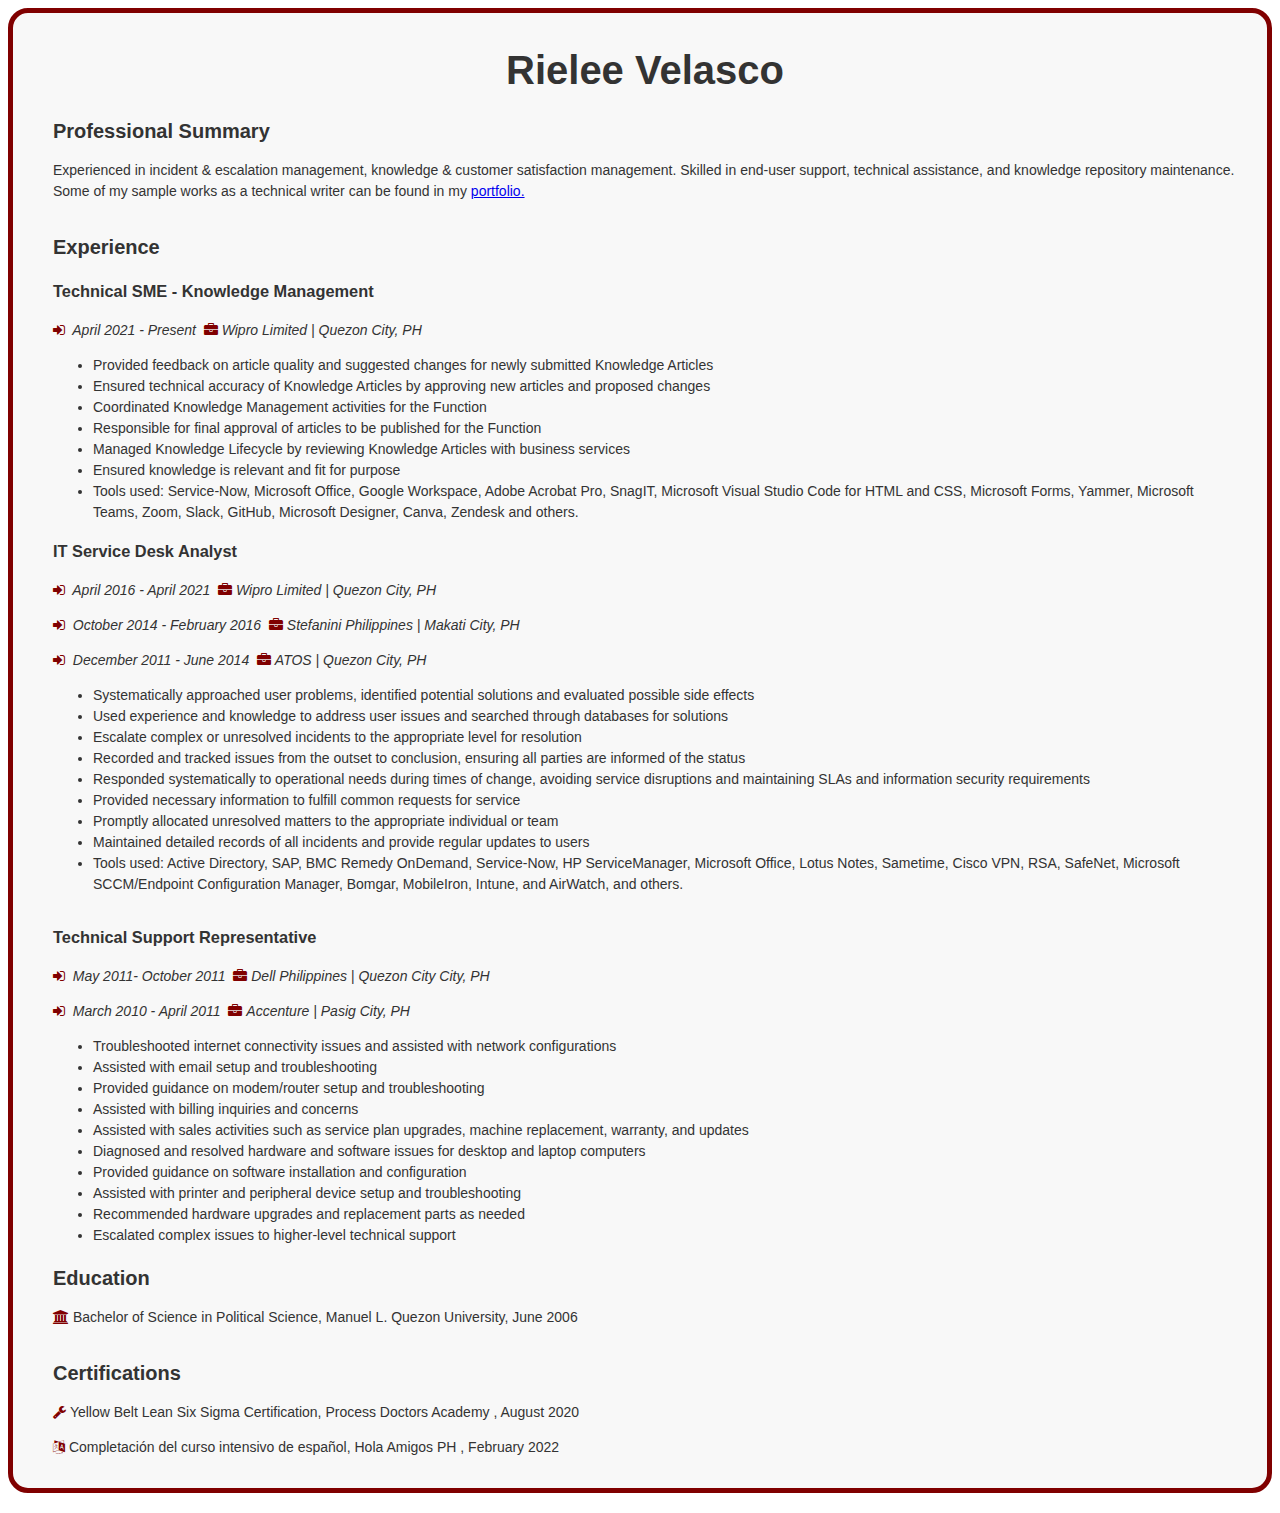
<file: index.html>
<!DOCTYPE html>
<html lang="en">
  <head>
    <meta charset="UTF-8" />
    <title>My Resume</title>
    <link rel="stylesheet" href="style.css" />
    <link
      rel="stylesheet"
      href="https://cdnjs.cloudflare.com/ajax/libs/font-awesome/4.7.0/css/font-awesome.min.css"
    />
  </head>
  <body>
    <div class="container">
      <header>
        <h1>Rielee Velasco</h1>
       
      </header>
      <section class="section">
        <h2 class="section-title">Professional Summary</h2>
        <p>
          Experienced in incident & escalation management, knowledge & customer
          satisfaction management. Skilled in end-user support, technical
          assistance, and knowledge repository maintenance. 
          Some of my sample works as a technical writer can be found in my  <a href="Page2.html">portfolio.</a>        </p>
      </section>
      <section class="section">
        <h2 class="section-title">Experience</h2>
        <div class="job">
          <h3 class="job-title">Technical SME - Knowledge Management</h3>
          <p class="job-date"><i class="fa fa-sign-in" aria-hidden="true"></i>&nbsp; <span> April 2021 - Present</span>&nbsp;
         <i class="fa fa-briefcase" aria-hidden="true"></i>&nbsp;Wipro Limited | Quezon City, PH</p>
          <ul>
            <li>
              Provided feedback on article quality and suggested changes for
              newly submitted Knowledge Articles
            </li>
            <li>
              Ensured technical accuracy of Knowledge Articles by approving new
              articles and proposed changes
            </li>
            <li>
              Coordinated Knowledge Management activities for the Function
            </li>
            <li>
              Responsible for final approval of articles to be published for the
              Function
            </li>
            <li>
              Managed Knowledge Lifecycle by reviewing Knowledge Articles with
              business services
            </li>
            <li>Ensured knowledge is relevant and fit for purpose</li>
            <li>Tools used: Service-Now, Microsoft Office, Google Workspace, Adobe Acrobat Pro, SnagIT, Microsoft Visual Studio Code for HTML and CSS, Microsoft Forms, Yammer, Microsoft Teams, Zoom, Slack, GitHub, Microsoft Designer, Canva, Zendesk and others.</li>
          </ul>
        </div>
        <div class="job">
          <h3 class="job-title">IT Service Desk Analyst</h3>
          <p class="job-date"><i class="fa fa-sign-in" aria-hidden="true"></i>&nbsp; <span> April 2016 - April 2021</span>&nbsp;
         <i class="fa fa-briefcase" aria-hidden="true"></i>&nbsp;Wipro Limited | Quezon City, PH</p>
         <p class="job-date"><i class="fa fa-sign-in" aria-hidden="true"></i>&nbsp; <span> October 2014 - February 2016</span>&nbsp;
         <i class="fa fa-briefcase" aria-hidden="true"></i>&nbsp;Stefanini Philippines | Makati City, PH</p>
         <p class="job-date"><i class="fa fa-sign-in" aria-hidden="true"></i>&nbsp; <span> December 2011 - June 2014</span>&nbsp;
         <i class="fa fa-briefcase" aria-hidden="true"></i>&nbsp;ATOS | Quezon City, PH</p>

          <ul>
  <li>Systematically approached user problems, identified potential solutions and evaluated possible side effects</li>
  <li>Used experience and knowledge to address user issues and searched through databases for solutions</li>
  <li>Escalate complex or unresolved incidents to the appropriate level for resolution</li>
  <li>Recorded and tracked issues from the outset to conclusion, ensuring all parties are informed of the status</li>
  <li>Responded systematically to operational needs during times of change, avoiding service disruptions and maintaining SLAs and information security requirements</li>
  <li>Provided necessary information to fulfill common requests for service</li>
  <li>Promptly allocated unresolved matters to the appropriate individual or team</li>
  <li>Maintained detailed records of all incidents and provide regular updates to users</li>
  <li>Tools used: Active Directory, SAP, BMC Remedy OnDemand, Service-Now, HP ServiceManager, Microsoft Office, Lotus Notes, Sametime, Cisco VPN, RSA, SafeNet, Microsoft SCCM/Endpoint Configuration Manager, Bomgar, MobileIron, Intune, and AirWatch, and others.</li>
</ul>
        </div>
      </section>
      
      <div class="job">
          <h3 class="job-title">Technical Support Representative</h3>
          <p class="job-date"><i class="fa fa-sign-in" aria-hidden="true"></i>&nbsp; <span>  May 2011- October 2011</span>&nbsp;
         <i class="fa fa-briefcase" aria-hidden="true"></i>&nbsp;Dell Philippines | Quezon City City, PH</p>
          <p class="job-date"><i class="fa fa-sign-in" aria-hidden="true"></i>&nbsp; <span>  March 2010 - April 2011</span>&nbsp;
         <i class="fa fa-briefcase" aria-hidden="true"></i>&nbsp;Accenture | Pasig City, PH</p>
         <ul>
  <li>Troubleshooted internet connectivity issues and assisted with network configurations</li>
  <li>Assisted with email setup and troubleshooting</li>
  <li>Provided guidance on modem/router setup and troubleshooting</li>
  <li>Assisted with billing inquiries and concerns</li>
  <li>Assisted with sales activities such as service plan upgrades, machine replacement, warranty, and updates</li>
  <li>Diagnosed and resolved hardware and software issues for desktop and laptop computers</li>
  <li>Provided guidance on software installation and configuration</li>
  <li>Assisted with printer and peripheral device setup and troubleshooting</li>
  <li>Recommended hardware upgrades and replacement parts as needed</li>
  <li>Escalated complex issues to higher-level technical support</li>
</ul>
        </div>
      </section>
       
      <section class="section">
        <h2 class="section-title">Education</h2>
        <p>
          <i class="fa fa-university" aria-hidden="true"></i>&nbsp;Bachelor of Science in Political Science, Manuel L. Quezon University,
          June 2006
        </p>
      </section>
      <section class="section">
        <h2 class="section-title">Certifications</h2>
        <p>
          <i class="fa fa-wrench" aria-hidden="true"></i>&nbsp;Yellow Belt Lean Six Sigma Certification, Process Doctors Academy ,
          August 2020
        </p>
         <p>
          <i class="fa fa-language" aria-hidden="true"></i>&nbsp;Completación del curso intensivo de español, Hola Amigos PH ,
          February 2022
        </p>
      </section>
    </div>
  </body>
</html>
</file>
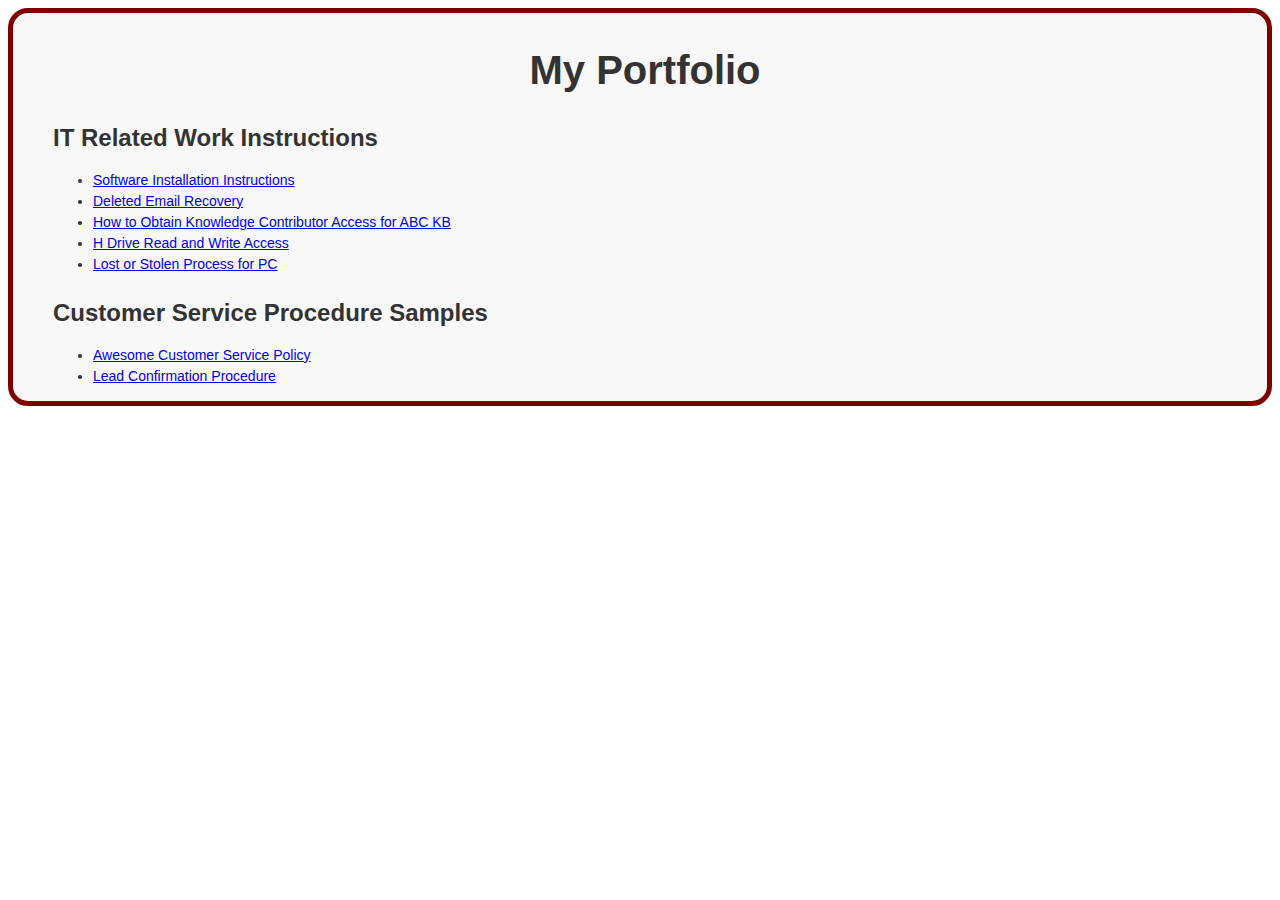
<file: Page2.html>
<!DOCTYPE html>
<html lang="en">
  <head>
    <meta charset="UTF-8" />
    <title>My Portfolio</title>
    <link rel="stylesheet" href="style.css" />
    <link
      rel="stylesheet"
      href="https://cdnjs.cloudflare.com/ajax/libs/font-awesome/4.7.0/css/font-awesome.min.css"
    />
  </head>
  <body>
    <div class="container">
      <header>
        <h1>My Portfolio</h1>
 <h2> IT Related Work Instructions
        </h2>


        <ul>
          <li><a href="https://docs.google.com/document/d/13KX6a3hj6X3nUIGVzya2zvLUS6QZ8nZX9OWbj7gtzs0/edit?usp=sharing" target="_blank">Software Installation Instructions</a> </li>
          <li><a href="Page2_1.html" target="_blank">Deleted Email Recovery</a> </li>
          <li> <a href="Page2_2.html" target="_blank">How to Obtain Knowledge Contributor Access for ABC KB</a></li>
          <li><a href="Page2_3.html" target="_blank">H Drive Read and Write Access</a></li>
           <li><a href="Page2_4.html" target="_blank">Lost or Stolen Process for PC</a></li>
        </ul>
  



        
<h2>Customer Service Procedure Samples</h2>
<ul>
  <li><a href="Page2_5.html">Awesome Customer Service Policy</a></li>
  <li><a href="Page2_6.html" target="_blank">Lead Confirmation Procedure</a></li>
</ul>

    </div>
  </body>
</html>
</file>
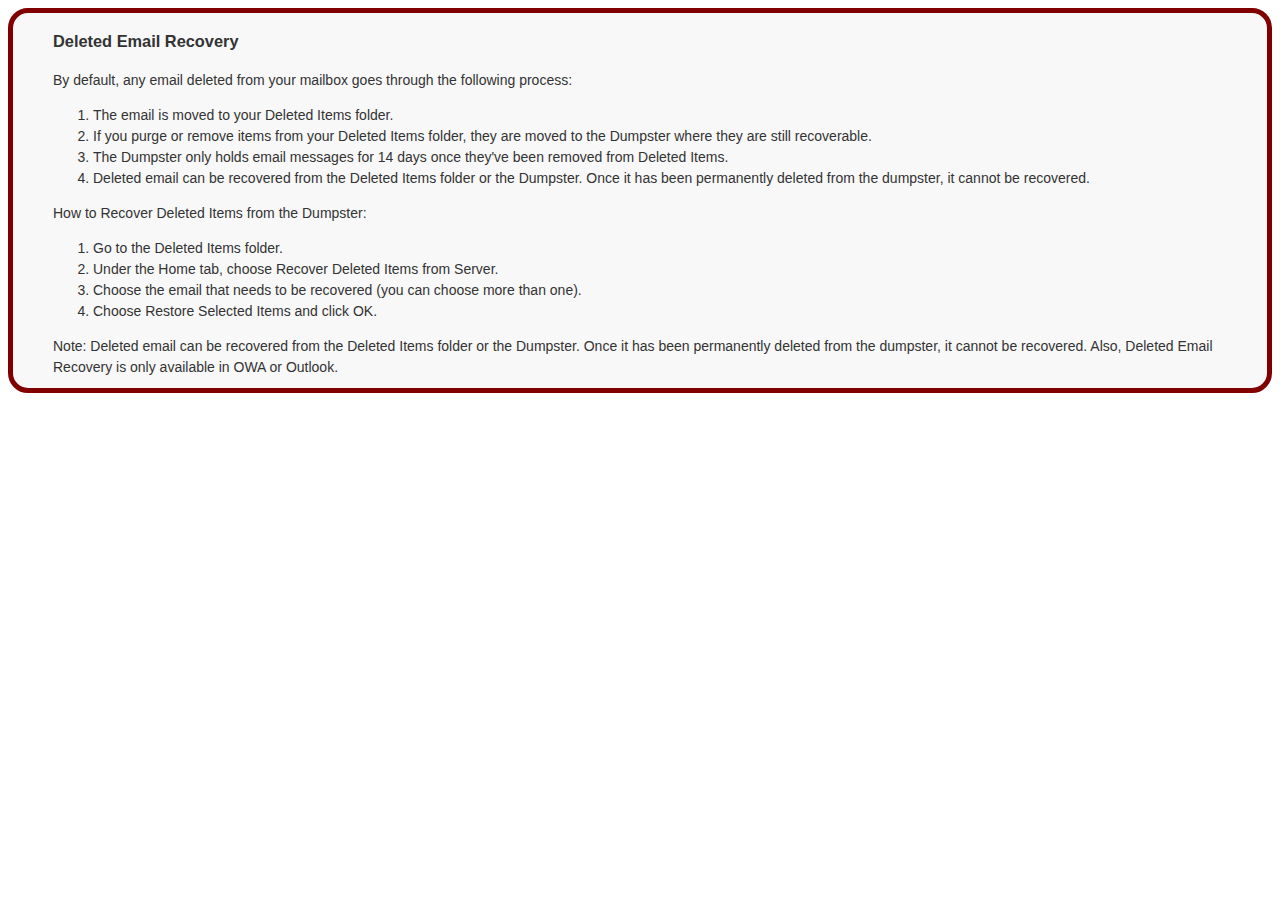
<file: Page2_1.html>
<!DOCTYPE html>
<html lang="en">
  <head>
    <meta charset="UTF-8" />
    <meta http-equiv="X-UA-Compatible" content="IE=edge" />
    <meta name="viewport" content="width=device-width, initial-scale=1.0" />
    <title>Deleted Email Recovery</title>
    <link rel="stylesheet" href="style2.css" />
  </head>
  <body>
    <div class="container">
      <h3>Deleted Email Recovery</h3>
      <p>
        By default, any email deleted from your mailbox goes through the
        following process:
      </p>
      <ol>
        <li>The email is moved to your Deleted Items folder.</li>
        <li>
          If you purge or remove items from your Deleted Items folder, they are
          moved to the Dumpster where they are still recoverable.
        </li>
        <li>
          The Dumpster only holds email messages for 14 days once they've been
          removed from Deleted Items.
        </li>
        <li>
          Deleted email can be recovered from the Deleted Items folder or the
          Dumpster. Once it has been permanently deleted from the dumpster, it
          cannot be recovered.
        </li>
      </ol>
      <p>How to Recover Deleted Items from the Dumpster:</p>
      <ol>
        <li>Go to the Deleted Items folder.</li>
        <li>Under the Home tab, choose Recover Deleted Items from Server.</li>
        <li>
          Choose the email that needs to be recovered (you can choose more than
          one).
        </li>
        <li>Choose Restore Selected Items and click OK.</li>
      </ol>
      <p>
        Note: Deleted email can be recovered from the Deleted Items folder or
        the Dumpster. Once it has been permanently deleted from the dumpster, it
        cannot be recovered. Also, Deleted Email Recovery is only available in
        OWA or Outlook.
      </p>
    </div>
  </body>
</html>
</file>
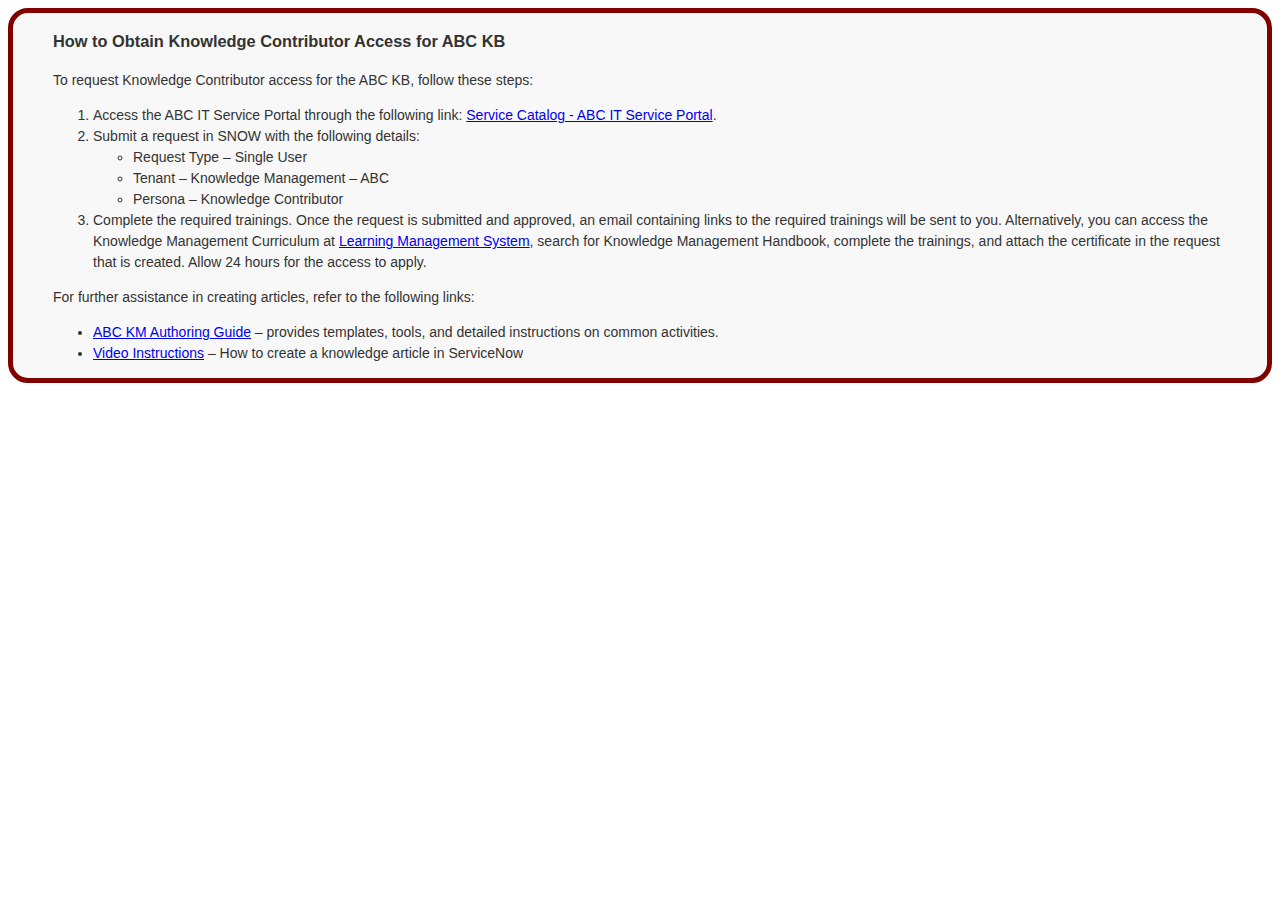
<file: Page2_2.html>
<!DOCTYPE html>
<html lang="en">
<head>
    <meta charset="UTF-8">
    <meta http-equiv="X-UA-Compatible" content="IE=edge">
    <meta name="viewport" content="width=device-width, initial-scale=1.0">
    <title>How to Obtain Knowledge Contributor Access for ABC KB</title>
    <link rel="stylesheet" href="style2.css">
</head>
<body>
    <div class="container">
    <h3>How to Obtain Knowledge Contributor Access for ABC KB</h3>

<p>To request Knowledge Contributor access for the ABC KB, follow these steps:</p>
<ol>
    <li>Access the ABC IT Service Portal through the following link: <a href="#">Service Catalog - ABC IT Service Portal</a>.</li>
    <li>Submit a request in SNOW with the following details:</li>
    <ul>
        <li>Request Type – Single User</li>
        <li>Tenant – Knowledge Management – ABC</li>
        <li>Persona – Knowledge Contributor</li>
    </ul>
    <li>Complete the required trainings. Once the request is submitted and approved, an email containing links to the required trainings will be sent to you. Alternatively, you can access the Knowledge Management Curriculum at <a href="#">Learning Management System</a>, search for Knowledge Management Handbook, complete the trainings, and attach the certificate in the request that is created. Allow 24 hours for the access to apply.</li>
</ol>
<p>For further assistance in creating articles, refer to the following links:</p>
<ul>
    <li><a href="#">ABC KM Authoring Guide</a>  – provides templates, tools, and detailed instructions on common activities.</li>
    <li><a href="#">Video Instructions</a> – How to create a knowledge article in ServiceNow</li>
</ul>

</ul>
</div>
</body>
</html>
</file>
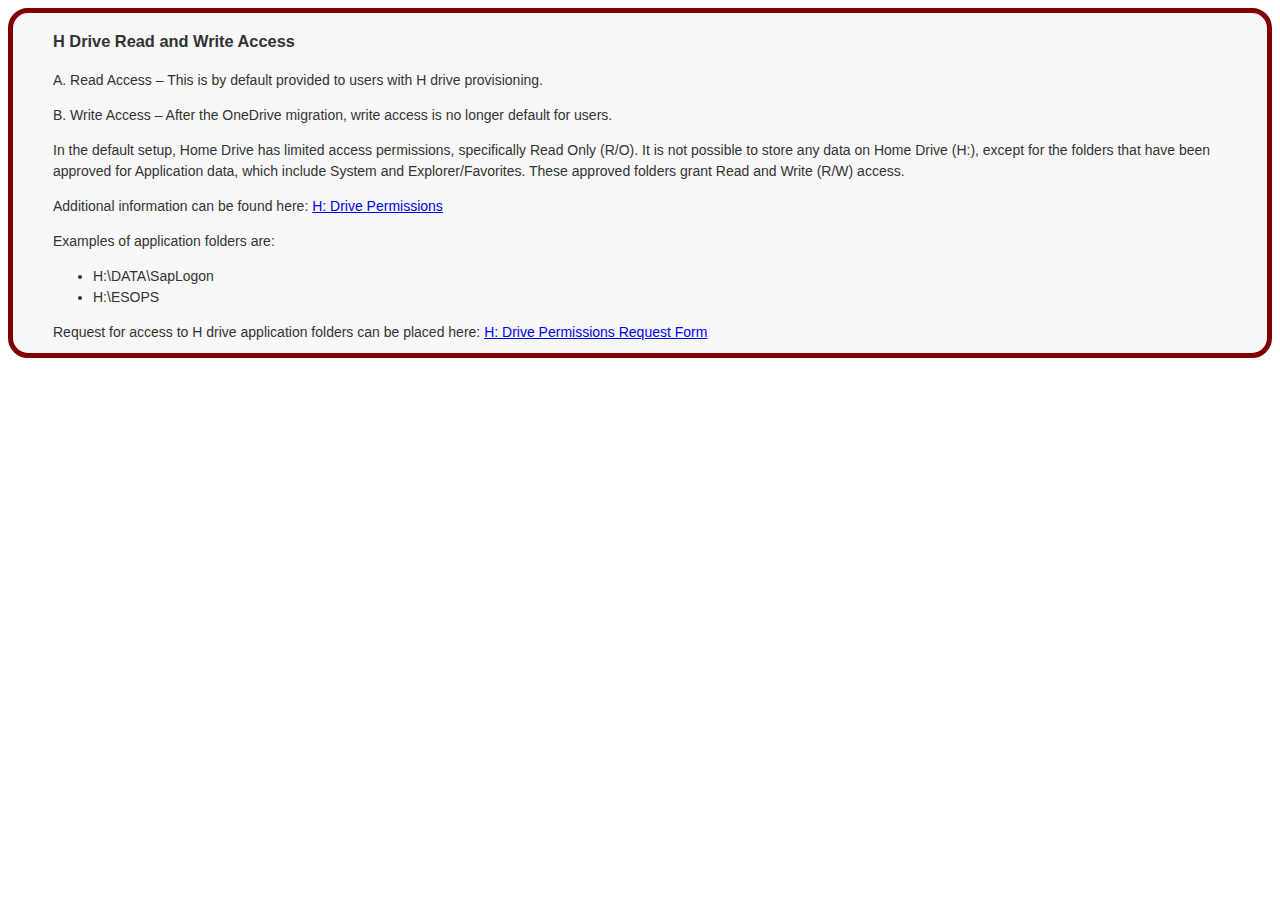
<file: Page2_3.html>
<!DOCTYPE html>
<html lang="en">
  <head>
    <meta charset="UTF-8" />
    <meta http-equiv="X-UA-Compatible" content="IE=edge" />
    <meta name="viewport" content="width=device-width, initial-scale=1.0" />
    <title>H Drive Read and Write Access</title>
    <link rel="stylesheet" href="style2.css" />
  </head>
  <body>
    <div class="container">
      <h3>H Drive Read and Write Access</h3>

      <p>
        A. Read Access – This is by default provided to users with H drive
        provisioning.
      </p>
      <p>
        B. Write Access – After the OneDrive migration, write access is no
        longer default for users.
      </p>
      <p>
        In the default setup, Home Drive has limited access permissions,
        specifically Read Only (R/O). It is not possible to store any data on
        Home Drive (H:), except for the folders that have been approved for
        Application data, which include System and Explorer/Favorites. These
        approved folders grant Read and Write (R/W) access.
      </p>
      <p>
        Additional information can be found here:
        <a href="#">H: Drive Permissions</a>
      </p>
      <p>Examples of application folders are:</p>
      <ul>
        <li>H:\DATA\SapLogon</li>
        <li>H:\ESOPS</li>
      </ul>
      <p>
        Request for access to H drive application folders can be placed here:
        <a href="#">H: Drive Permissions Request Form</a>
      </p>
    </div>
  </body>
</html>
</file>
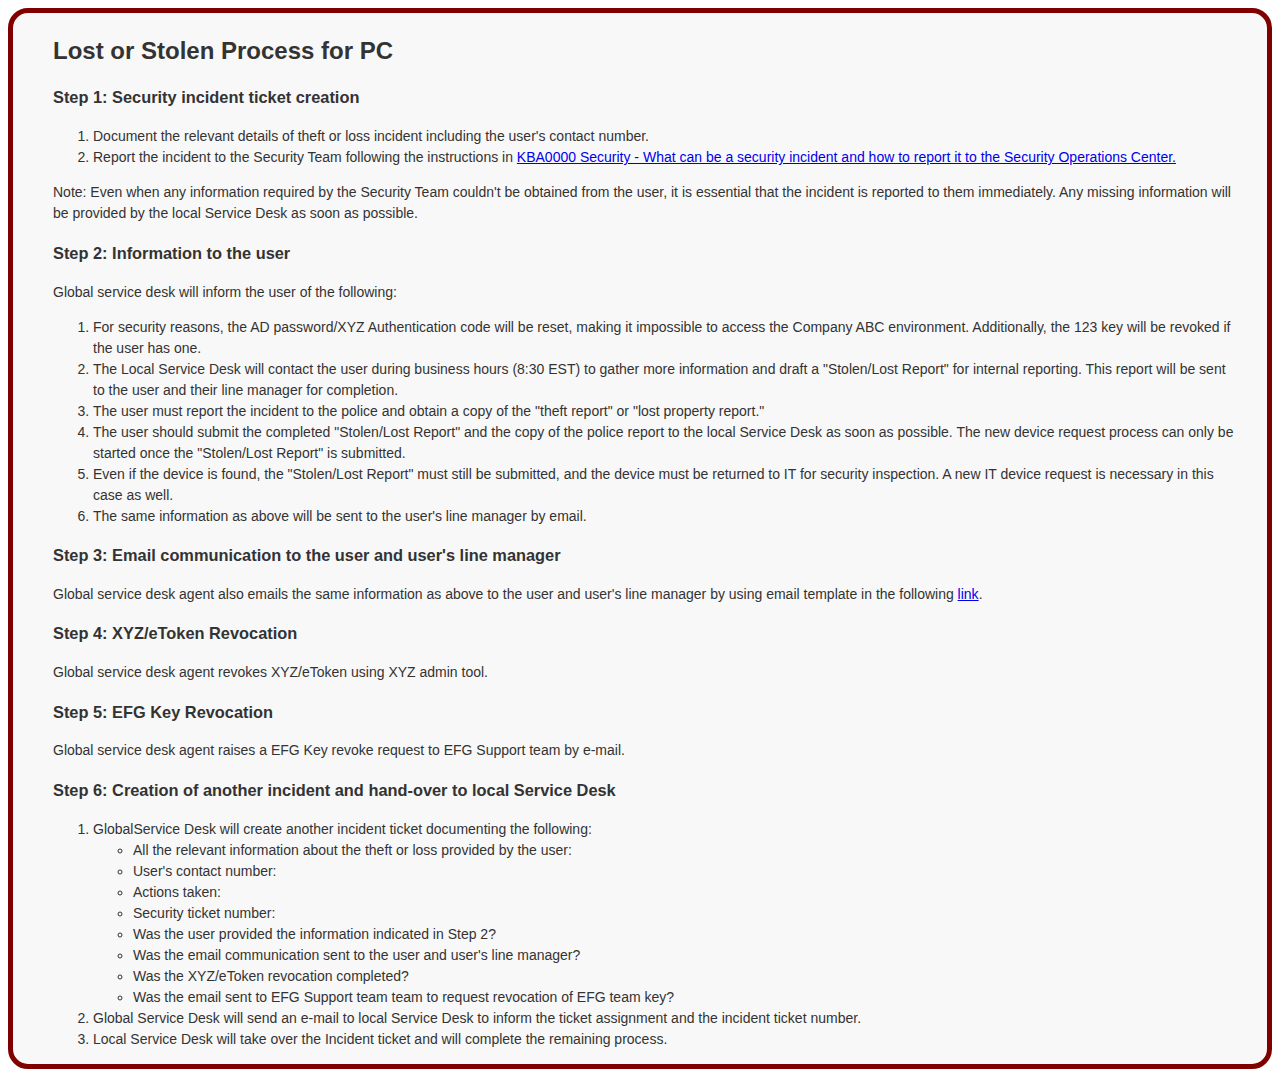
<file: Page2_4.html>
<!DOCTYPE html>
<html>
  <head>
    <title>Lost or Stolen Process for PC</title>
    <link rel="stylesheet" href="style2.css" />
  </head>
  <body>
    <div class="container">
      <h2>Lost or Stolen Process for PC</h2>
      <h3>Step 1: Security incident ticket creation</h3>
      <ol>
        <li>
          Document the relevant details of theft or loss incident including the
          user's contact number.
        </li>
        <li>
          Report the incident to the Security Team following the instructions in
          <a href="#" target="_blank">
            KBA0000 Security - What can be a security incident and how to report
            it to the Security Operations Center.</a
          >
        </li>
      </ol>
      <p>
        Note: Even when any information required by the Security Team couldn't
        be obtained from the user, it is essential that the incident is reported
        to them immediately. Any missing information will be provided by the
        local Service Desk as soon as possible.
      </p>

      <h3>Step 2: Information to the user</h3>
      <p>Global service desk will inform the user of the following:</p>

      <ol>
        <li>
          For security reasons, the AD password/XYZ Authentication code will be
          reset, making it impossible to access the Company ABC environment.
          Additionally, the 123 key will be revoked if the user has one.
        </li>
        <li>
          The Local Service Desk will contact the user during business hours
          (8:30 EST) to gather more information and draft a "Stolen/Lost Report"
          for internal reporting. This report will be sent to the user and their
          line manager for completion.
        </li>
        <li>
          The user must report the incident to the police and obtain a copy of
          the "theft report" or "lost property report."
        </li>
        <li>
          The user should submit the completed "Stolen/Lost Report" and the copy
          of the police report to the local Service Desk as soon as possible.
          The new device request process can only be started once the
          "Stolen/Lost Report" is submitted.
        </li>
        <li>
          Even if the device is found, the "Stolen/Lost Report" must still be
          submitted, and the device must be returned to IT for security
          inspection. A new IT device request is necessary in this case as well.
        </li>
        <li>
          The same information as above will be sent to the user's line manager
          by email.
        </li>
      </ol>

      <h3>Step 3: Email communication to the user and user's line manager</h3>
      <p>
        Global service desk agent also emails the same information as above to
        the user and user's line manager by using email template in the
        following
        <a href="#" target="_blank">link</a>.
      </p>

      <h3>Step 4: XYZ/eToken Revocation</h3>
      <p>Global service desk agent revokes XYZ/eToken using XYZ admin tool.</p>

      <h3>Step 5: EFG Key Revocation</h3>
      <p>
        Global service desk agent raises a EFG Key revoke request to EFG Support
        team by e-mail.
      </p>

      <h3>
        Step 6: Creation of another incident and hand-over to local Service Desk
      </h3>
      <ol>
        <li>
          GlobalService Desk will create another incident ticket documenting the
          following:
          <ul>
            <li>
              All the relevant information about the theft or loss provided by
              the user:
            </li>
            <li>User's contact number:</li>
            <li>Actions taken:</li>
            <li>Security ticket number:</li>
            <li>Was the user provided the information indicated in Step 2?</li>
            <li>
              Was the email communication sent to the user and user's line
              manager?
            </li>
            <li>Was the XYZ/eToken revocation completed?</li>
            <li>
              Was the email sent to EFG Support team team to request revocation
              of EFG team key?
            </li>
          </ul>
        </li>
        <li>
          Global Service Desk will send an e-mail to local Service Desk to
          inform the ticket assignment and the incident ticket number.
        </li>
        <li>
          Local Service Desk will take over the Incident ticket and will
          complete the remaining process.
        </li>
      </ol>
    </div>
  </body>
</html>
</file>
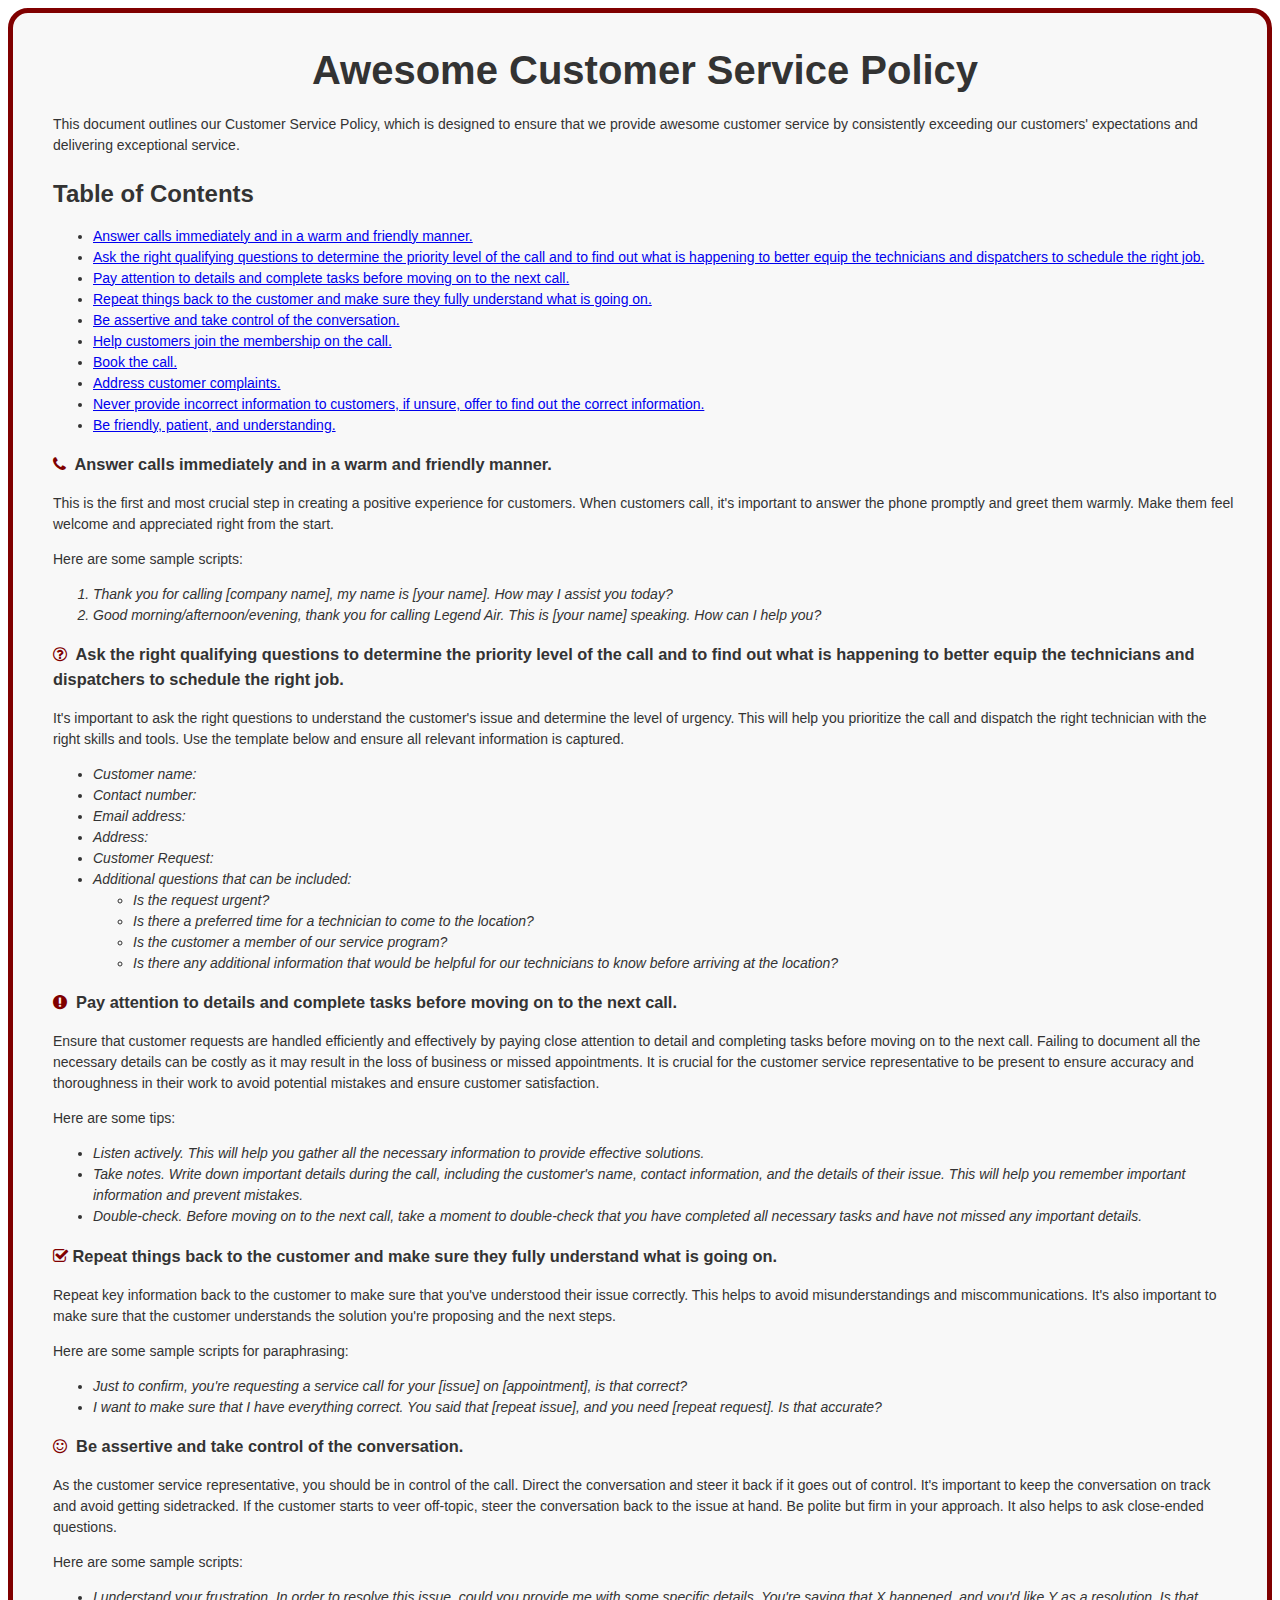
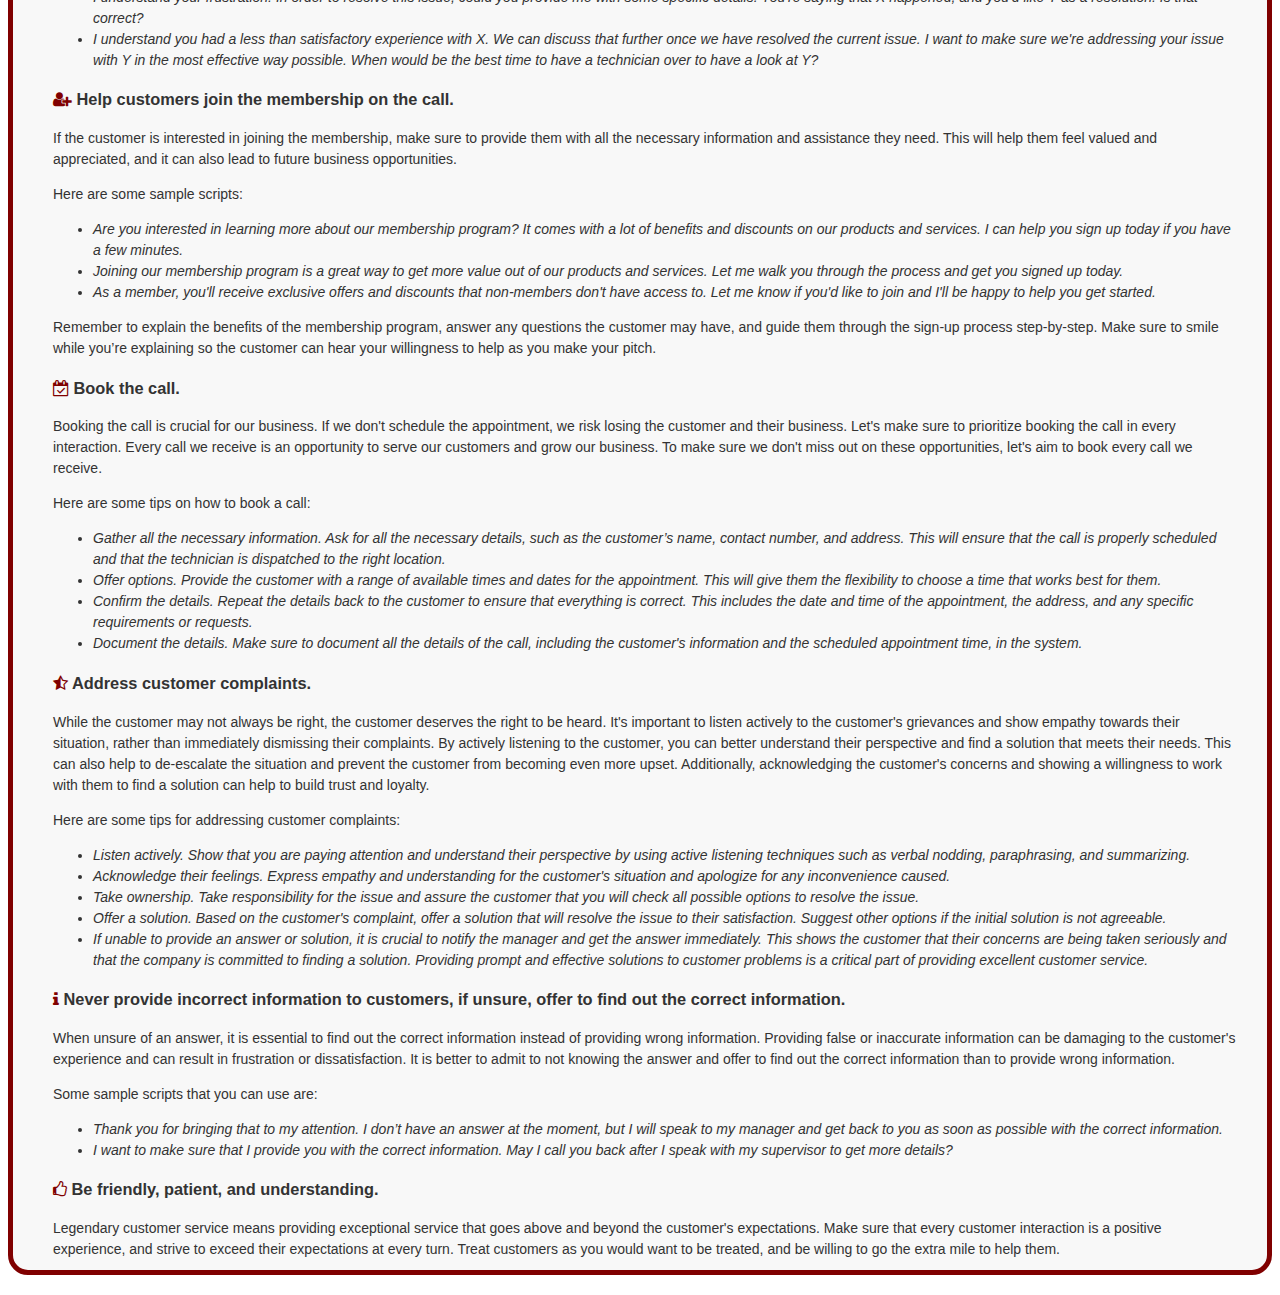
<file: Page2_5.html>
<!DOCTYPE html>
<html lang="en">
  <head>
    <meta charset="UTF-8" />
    <title>Awesome Customer Service Policy<</title>
    <link rel="stylesheet" href="style3.css" />
    <link
      rel="stylesheet"
      href="https://cdnjs.cloudflare.com/ajax/libs/font-awesome/4.7.0/css/font-awesome.min.css"
    />
  </head>
  <body>
    <div class="container">
      <h1>Awesome Customer Service Policy</h1>

      <p>
        This document outlines our Customer Service Policy, which is designed to
        ensure that we provide awesome customer service by consistently
        exceeding our customers' expectations and delivering exceptional
        service.
      </p>
      <h2>Table of Contents</h2>
      <ul class="toc">
        <li>
          <a href="#section1"
            >Answer calls immediately and in a warm and friendly manner.</a
          >
        </li>
        <li>
          <a href="#section2"
            >Ask the right qualifying questions to determine the priority level
            of the call and to find out what is happening to better equip the
            technicians and dispatchers to schedule the right job.</a
          >
        </li>
        <li>
          <a href="#section3"
            >Pay attention to details and complete tasks before moving on to the
            next call.</a
          >
        </li>
        <li>
          <a href="#section4"
            >Repeat things back to the customer and make sure they fully
            understand what is going on.</a
          >
        </li>
        <li>
          <a href="#section5"
            >Be assertive and take control of the conversation.</a
          >
        </li>
        <li>
          <a href="#section6"
            >Help customers join the membership on the call.</a
          >
        </li>
        <li><a href="#section7">Book the call.</a></li>
        <li><a href="#section8">Address customer complaints.</a></li>
        <li>
          <a href="#section9"
            >Never provide incorrect information to customers, if unsure, offer
            to find out the correct information.</a
          >
        </li>
        <li>
          <a href="#section10">Be friendly, patient, and understanding.</a>
        </li>
      </ul>

      <!-- Section 1 -->
      <section id="section1">
        <h3><i class="fa fa-phone" aria-hidden="true"></i>&nbsp; Answer calls immediately and in a warm and friendly manner.</h3>
<p>This is the first and most crucial step in creating a positive experience for customers. When customers call, it's important to answer the phone promptly and greet them warmly. Make them feel welcome and appreciated right from the start.</p>

<p>Here are some sample scripts:</p>
<ol class="other-list">
  <li>Thank you for calling [company name], my name is [your name]. How may I assist you today?
</li>
  <li>Good morning/afternoon/evening, thank you for calling Legend Air. This is [your name] speaking. How can I help you?</li>
</ol>
      </section>

      <!-- Section 2 -->
      <section id="section2">
        <h3>
    <i class="fa fa-question-circle-o" aria-hidden="true"></i>&nbsp; Ask the right qualifying questions to determine the priority level of
          the call and to find out what is happening to better equip the
          technicians and dispatchers to schedule the right job.
        </h3>
<p>It's important to ask the right questions to understand the customer's issue and determine the level of urgency. This will help you prioritize the call and dispatch the right technician with the right skills and tools. Use the template below and ensure all relevant information is captured.</p>

<em> <ul>
  <li>Customer name:</li>
  <li>Contact number:</li>
  <li>Email address:</li>
  <li>Address:</li>
  <li>Customer Request:</li>
<li>Additional questions that can be included:
  <ul>
    <li>Is the request urgent?</li>
    <li>Is there a preferred time for a technician to come to the location?</li>
    <li>Is the customer a member of our service program?</li>
    <li>Is there any additional information that would be helpful for our technicians to know before arriving at the location?</li>

  </ul>
</li>

  




</ul>
</em>
      </section>

      <!-- Section 3 -->
      <section id="section3">
        <h3>
<i class="fa fa-exclamation-circle" aria-hidden="true"></i>&nbsp; 
Pay attention to details and complete tasks before moving on to the
          next call.
        </h3>
        <p>Ensure that customer requests are handled efficiently and effectively by paying close attention to detail and completing tasks before moving on to the next call. Failing to document all the necessary details can be costly as it may result in the loss of business or missed appointments. It is crucial for the customer service representative to be present to ensure accuracy and thoroughness in their work to avoid potential mistakes and ensure customer satisfaction.</p>
<p>Here are some tips:</p>
<ul>
  <em><li>Listen actively. This will help you gather all the necessary information to provide effective solutions.</li>
  <li>Take notes. Write down important details during the call, including the customer's name, contact information, and the details of their issue. This will help you remember important information and prevent mistakes.</li>
  <li>Double-check. Before moving on to the next call, take a moment to double-check that you have completed all necessary tasks and have not missed any important details.</li>
 

</ul></em>

      </section>

      <!-- Section 4 -->
      <section id="section1">
        <h3><i class="fa fa-check-square-o" aria-hidden="true"></i>
          Repeat things back to the customer and make sure they fully understand
          what is going on.</h3>
     <p>Repeat key information back to the customer to make sure that you've understood their issue correctly. This helps to avoid misunderstandings and miscommunications. It's also important to make sure that the customer understands the solution you're proposing and the next steps.</p>
<p>Here are some sample scripts for paraphrasing:</p>
<em><ul>
  <li>Just to confirm, you're requesting a service call for your [issue] on [appointment], is that correct?
</li>
<li>I want to make sure that I have everything correct. You said that [repeat issue], and you need [repeat request]. Is that accurate?</li>
</ul></em>
              <!-- Section 5 -->
      <section id="section1">
        <h3>
          <i class="fa fa-smile-o" aria-hidden="true"></i>&nbsp; Be assertive and take control of the conversation.
        </h3>
<p>As the customer service representative, you should be in control of the call. Direct the conversation and steer it back if it goes out of control. It's important to keep the conversation on track and avoid getting sidetracked. If the customer starts to veer off-topic, steer the conversation back to the issue at hand. Be polite but firm in your approach. It also helps to ask close-ended questions. 
</p>

<p>Here are some sample scripts:</p>
<em><ul><li>
I understand your frustration. In order to resolve this issue, could you provide me with some specific details. You're saying that X happened, and you'd like Y as a resolution. Is that correct?</li>
<li>
I understand you had a less than satisfactory experience with X. We can discuss that further once we have resolved the current issue. I want to make sure we're addressing your issue with Y in the most effective way possible. When would be the best time to have a technician over to have a look at Y?</li></ul></em>
 <!-- Section 6 -->
      <section id="section1">
        <h3><i class="fa fa-user-plus" aria-hidden="true"></i>
          Help customers join the membership on the call.
        </h3>
<p>        If the customer is interested in joining the membership, make sure to provide them with all the necessary information and assistance they need. This will help them feel valued and appreciated, and it can also lead to future business opportunities.</p>

<p>Here are some sample scripts:</p>
<em><ul>
  <li>Are you interested in learning more about our membership program? It comes with a lot of benefits and discounts on our products and services. I can help you sign up today if you have a few minutes.</li>
  <li>Joining our membership program is a great way to get more value out of our products and services. Let me walk you through the process and get you signed up today.</li>
  <li>As a member, you'll receive exclusive offers and discounts that non-members don't have access to. Let me know if you'd like to join and I'll be happy to help you get started.</li>
</ul></em>

<p>Remember to explain the benefits of the membership program, answer any questions the customer may have, and guide them through the sign-up process step-by-step. Make sure to smile while you’re explaining so the customer can hear your willingness to help as you make your pitch.</p>




 <!-- Section 7 -->
      <section id="section1">
        <h3><i class="fa fa-calendar-check-o" aria-hidden="true"></i>
          Book the call.
        </h3>
<p>Booking the call is crucial for our business. If we don't schedule the appointment, we risk losing the customer and their business. Let's make sure to prioritize booking the call in every interaction. Every call we receive is an opportunity to serve our customers and grow our business. To make sure we don't miss out on these opportunities, let's aim to book every call we receive.</p>
<p>Here are some tips on how to book a call:</p>
<em>
  <ul>
    <li>Gather all the necessary information. Ask for all the necessary details, such as the customer’s name, contact number, and address. This will ensure that the call is properly scheduled and that the technician is dispatched to the right location.


</li>
    <li>Offer options. Provide the customer with a range of available times and dates for the appointment. This will give them the flexibility to choose a time that works best for them.</li>
    <li>Confirm the details. Repeat the details back to the customer to ensure that everything is correct. This includes the date and time of the appointment, the address, and any specific requirements or requests.</li>
    <li>Document the details. Make sure to document all the details of the call, including the customer's information and the scheduled appointment time, in the system. </li>
  </ul>
</em>
 <!-- Section 8 -->
      <section id="section1">
        <h3><i class="fa fa-star-half-o" aria-hidden="true"></i>
          Address customer complaints.
        </h3>
      <p>While the customer may not always be right, the customer deserves the right to be heard. It's important to listen actively to the customer's grievances and show empathy towards their situation, rather than immediately dismissing their complaints. By actively listening to the customer, you can better understand their perspective and find a solution that meets their needs. This can also help to de-escalate the situation and prevent the customer from becoming even more upset. Additionally, acknowledging the customer's concerns and showing a willingness to work with them to find a solution can help to build trust and loyalty. </p>
      <p>Here are some tips for addressing customer complaints:</p>
      <em><ul>
        <li>Listen actively. Show that you are paying attention and understand their perspective by using active listening techniques such as verbal nodding, paraphrasing, and summarizing.



</li>
        <li>Acknowledge their feelings. Express empathy and understanding for the customer's situation and apologize for any inconvenience caused.</li>
        <li>Take ownership. Take responsibility for the issue and assure the customer that you will check all possible options to resolve the issue.</li>
        <li>Offer a solution. Based on the customer's complaint, offer a solution that will resolve the issue to their satisfaction. Suggest other options if the initial solution is not agreeable. </li>
        <li>If unable to provide an answer or solution, it is crucial to notify the manager and get the answer immediately. This shows the customer that their concerns are being taken seriously and that the company is committed to finding a solution. Providing prompt and effective solutions to customer problems is a critical part of providing excellent customer service.</li>

      </ul></em>

         <!-- Section 9 -->
      <section id="section1">
        <h3><i class="fa fa-info" aria-hidden="true"></i>
         Never provide incorrect information to customers, if unsure, offer to find out the correct information.
        </h3>
<p>When unsure of an answer, it is essential to find out the correct information instead of providing wrong information. Providing false or inaccurate information can be damaging to the customer's experience and can result in frustration or dissatisfaction. It is better to admit to not knowing the answer and offer to find out the correct information than to provide wrong information.</p>
<p>Some sample scripts that you can use are:
</p>
<em><ul>
  <li>Thank you for bringing that to my attention. I don’t have an answer at the moment, but I will speak to my manager and get back to you as soon as possible with the correct information.
</li>

  <li>I want to make sure that I provide you with the correct information. May I call you back after I speak with my supervisor to get more details?
</li>
</ul></em>
                 <!-- Section 10 -->
      <section id="section1">
        <h3><i class="fa fa-thumbs-o-up" aria-hidden="true"></i>
Be friendly, patient, and understanding.
        </h3>
<p>Legendary customer service means providing exceptional service that goes above and beyond the customer's expectations. Make sure that every customer interaction is a positive experience, and strive to exceed their expectations at every turn. Treat customers as you would want to be treated, and be willing to go the extra mile to help them.</p>
      </section>
    </div>
  </body>
</html>
</file>
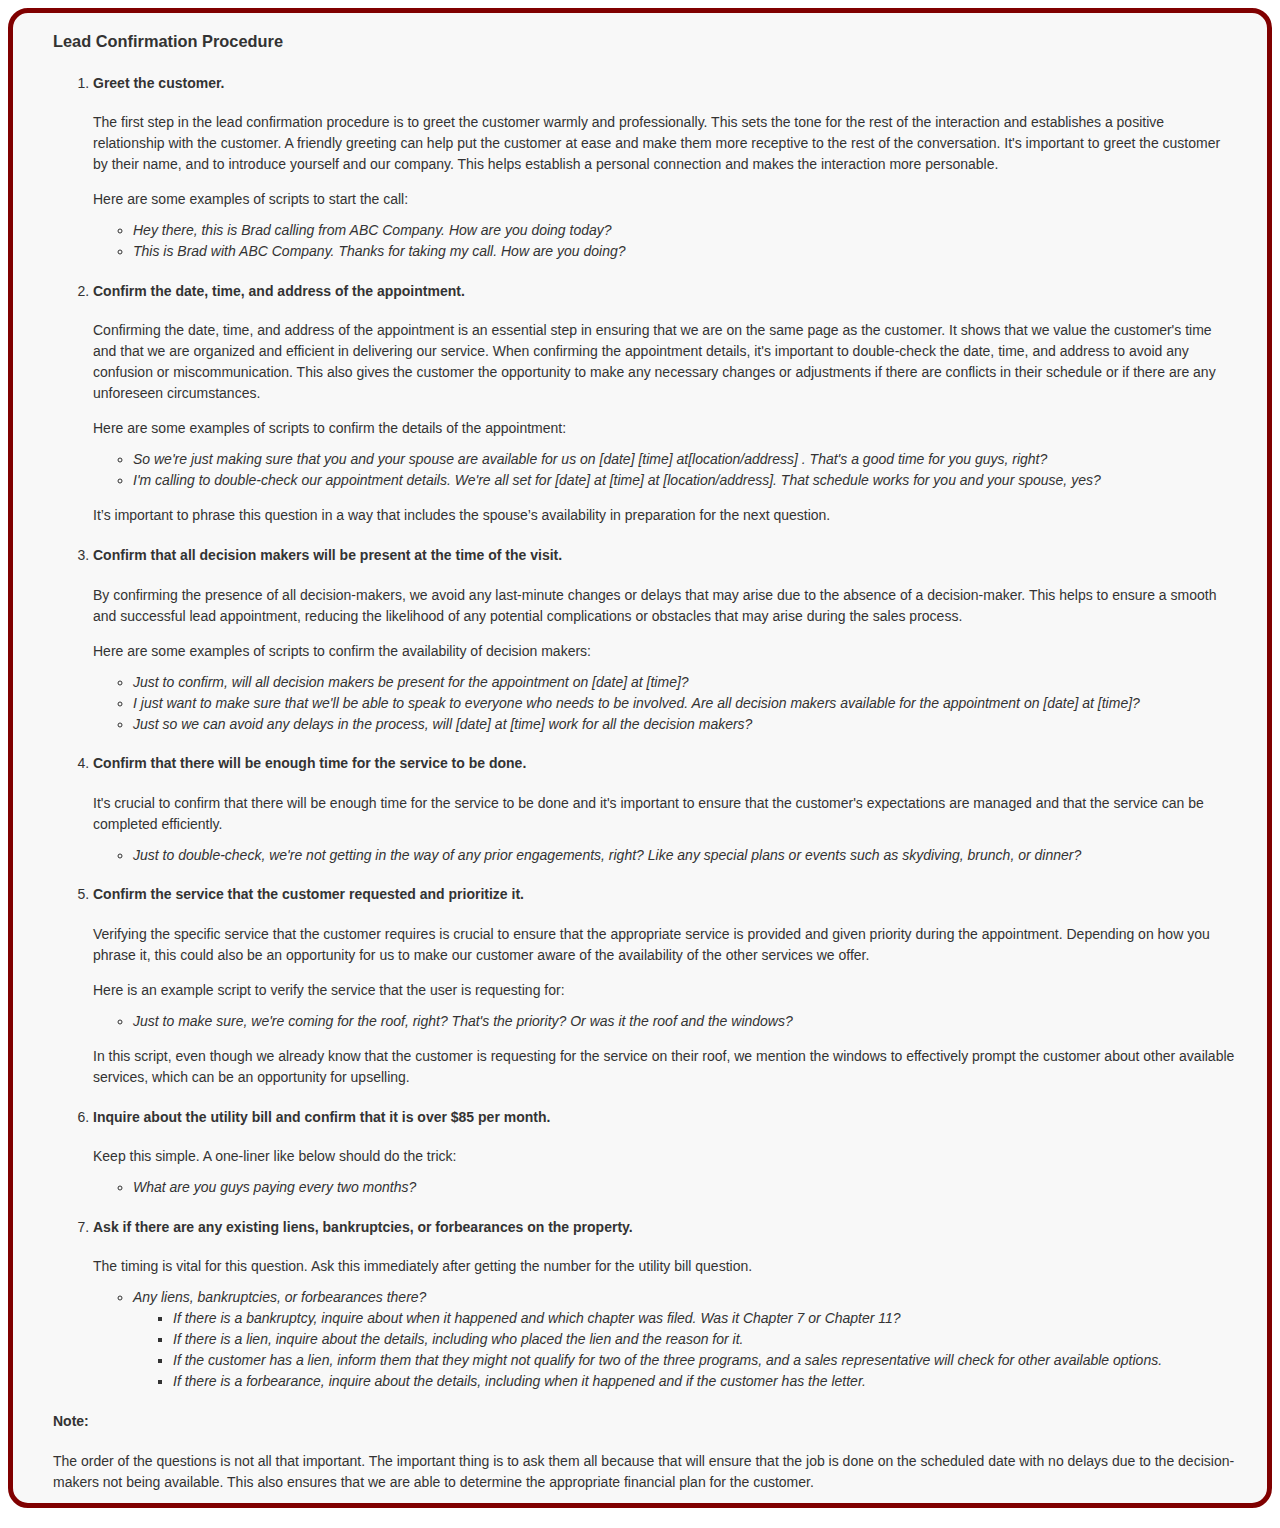
<file: Page2_6.html>
<!DOCTYPE html>
<html>
  <head>
    <title>Lead Confirmation Procedure</title>
    <link rel="stylesheet" type="text/css" href="style2.css" />
  </head>
  <body>
    <div class="container">
      <h3>Lead Confirmation Procedure</h3>

      <ol>
        <li>
          <h4>Greet the customer.</h4>
          <p>
            The first step in the lead confirmation procedure is to greet the
            customer warmly and professionally. This sets the tone for the rest
            of the interaction and establishes a positive relationship with the
            customer. A friendly greeting can help put the customer at ease and
            make them more receptive to the rest of the conversation. It's
            important to greet the customer by their name, and to introduce
            yourself and our company. This helps establish a personal connection
            and makes the interaction more personable.
          </p>
          <p>Here are some examples of scripts to start the call:</p>
          <em>
            <ul>
              <li>
                Hey there, this is Brad calling from ABC Company. How are you
                doing today?
              </li>
              <li>
                This is Brad with ABC Company. Thanks for taking my call. How
                are you doing?
              </li>
            </ul>
          </em>
        </li>

        <li>
          <h4>Confirm the date, time, and address of the appointment.</h4>
          <p>
            Confirming the date, time, and address of the appointment is an
            essential step in ensuring that we are on the same page as the
            customer. It shows that we value the customer's time and that we are
            organized and efficient in delivering our service. When confirming
            the appointment details, it's important to double-check the date,
            time, and address to avoid any confusion or miscommunication. This
            also gives the customer the opportunity to make any necessary
            changes or adjustments if there are conflicts in their schedule or
            if there are any unforeseen circumstances.
          </p>
          <p>
            Here are some examples of scripts to confirm the details of the
            appointment:
          </p>
          <em
            ><ul>
              <li>
                So we're just making sure that you and your spouse are available
                for us on [date] [time] at[location/address] . That's a good
                time for you guys, right?
              </li>
              <li>
                I'm calling to double-check our appointment details. We're all
                set for [date] at [time] at [location/address]. That schedule
                works for you and your spouse, yes?
              </li>
            </ul>
          </em>
        </li>
        <p>
          It’s important to phrase this question in a way that includes the
          spouse’s availability in preparation for the next question.
        </p>
        <li>
          <h4>
            Confirm that all decision makers will be present at the time of the
            visit.
          </h4>
          <p>
            By confirming the presence of all decision-makers, we avoid any
            last-minute changes or delays that may arise due to the absence of a
            decision-maker. This helps to ensure a smooth and successful lead
            appointment, reducing the likelihood of any potential complications
            or obstacles that may arise during the sales process.
          </p>
          <p>
            Here are some examples of scripts to confirm the availability of
            decision makers:
          </p>
          <em><ul>
            <li>
              Just to confirm, will all decision makers be present for the
              appointment on [date] at [time]?
            </li>
            <li>
              I just want to make sure that we'll be able to speak to everyone
              who needs to be involved. Are all decision makers available for
              the appointment on [date] at [time]?
            </li>
            <li>
              Just so we can avoid any delays in the process, will [date] at
              [time] work for all the decision makers?
            </li></em>
          </ul>
        </li>

        <li>
          <h4>
            Confirm that there will be enough time for the service to be done.
          </h4>
          <p>
            It's crucial to confirm that there will be enough time for the
            service to be done and it's important to ensure that the customer's
            expectations are managed and that the service can be completed
            efficiently.
          </p>
         
          <em
            ><ul>
              <li>
                Just to double-check, we're not getting in the way of any prior
                engagements, right? Like any special plans or events such as
                skydiving, brunch, or dinner?
              </li>
            </ul></em
          >
        </li>

        <li>
          <h4>
            Confirm the service that the customer requested and prioritize it.
          </h4>
          <p>
            Verifying the specific service that the customer requires is crucial
            to ensure that the appropriate service is provided and given
            priority during the appointment. Depending on how you phrase it,
            this could also be an opportunity for us to make our customer aware
            of the availability of the other services we offer.
          </p>
          <p>Here is an example script to verify the service that the user is requesting for:

</p>
<em><ul>
    <li>Just to make sure, we're coming for the roof, right? That's the priority? Or was it the roof and the windows?

</li>

</ul></em>
<p>In this script, even though we already know that the customer is requesting for the service on their roof, we mention the windows to effectively prompt the customer about other available services, which can be an opportunity for upselling.
</p>
        </li>

        <li>
          <h4>
            Inquire about the utility bill and confirm that it is over $85 per
            month.
          </h4>
          <p>Keep this simple. A one-liner like below should do the trick:</p>
          <em>
<ul>
    <li>What are you guys paying every two months?</li>
</ul>
        </li></em>

        <li>
          <h4>
            Ask if there are any existing liens, bankruptcies, or forbearances
            on the property.
          </h4>
          <p>
            The timing is vital for this question. Ask this immediately after
            getting the number for the utility bill question.
          </p>
<em><ul>
    <li>Any liens, bankruptcies, or forbearances there?
        <ul>
            <li>
              If there is a bankruptcy, inquire about when it happened and which
              chapter was filed. Was it Chapter 7 or Chapter 11?
            </li>
            <li>
              If there is a lien, inquire about the details, including who
              placed the lien and the reason for it.
            </li>
            <li>
              If the customer has a lien, inform them that they might not
              qualify for two of the three programs, and a sales representative
              will check for other available options.
            </li>
            <li>
              If there is a forbearance, inquire about the details, including
              when it happened and if the customer has the letter.
            </li>
          </ul>
    </li>
</ul></em>

          
        </li>
      </ol>

      <h4>Note:</h4>
      <p>
        The order of the questions is not all that important. The important
        thing is to ask them all because that will ensure that the job is done
        on the scheduled date with no delays due to the decision-makers not
        being available. This also ensures that we are able to determine the
        appropriate financial plan for the customer.
      </p>
    </div>
  </body>
</html>
</file>
<file: style.css>
body {
    font-family: Arial, sans-serif;
    font-size: 14px;
    line-height: 1.5;
    color: #333;
}
.container{
    
    
            background-color: #f8f8f8;
            border: 5px solid hsl(0, 100%, 25%);
            border-radius: 20px;
            padding-left: 40px;
            padding-right: 30px;
            margin-bottom: 20px;
    
        
}

h1 {
    font-size: 40px;
    margin-bottom: 5px;
    text-align: center;
}
.contact{
    text-align: center;
    margin-top: 0%;
}
i{
    color: #800000;
}
h2 {
    font-size: 24px;
    margin-bottom: 10px;
}


p {
    margin-bottom: 10px;
}
span{
    font-style: italic;
}
.section {
    margin-bottom: 30px;
}

.section-title {
    font-size: 20px;
    font-weight: bold;
    margin-bottom: 10px;
}

.job-title {
    font-weight: bold;
}

.job-date {
    font-style: italic;
    margin-bottom: 10px;
}
</file>
<file: style2.css>
body {
    font-family: Arial, sans-serif;
    font-size: 14px;
    line-height: 1.5;
    color: #333;
}
.container{
    
    
            background-color: #f8f8f8;
            border: 5px solid #800000;
            border-radius: 20px;
            padding-left: 40px;
            padding-right: 30px;
            margin-bottom: 20px;
    
        
}
h1 {
    font-size: 40px;
    margin-bottom: 5px;
    text-align: center;
}
table {
    border-collapse: collapse;
    border-radius: 10px;
    overflow: hidden;
}

table th,
table td {
    padding: 2px;
    border: 1px solid #ccc;
    border-color : #800000
}
i{
    color: #800000;
}
h2 {
    font-size: 24px;
    margin-bottom: 10px;
}


p {
    margin-bottom: 10px;
}
span{
    font-style: italic;
}
.section {
    margin-bottom: 30px;
}

.section-title {
    font-size: 20px;
    font-weight: bold;
    margin-bottom: 10px;
}

.job-title {
    font-weight: bold;
}

.job-date {
    font-style: italic;
    margin-bottom: 10px;
}
</file>
<file: style3.css>
body {
    font-family: Arial, sans-serif;
    font-size: 14px;
    line-height: 1.5;
    color: #333;
}
.container{
    
    
            background-color: #f8f8f8;
            border: 5px solid #800000;
            border-radius: 20px;
            padding-left: 40px;
            padding-right: 30px;
            margin-bottom: 20px;
    
        
}

h1 {
    font-size: 40px;
    margin-bottom: 5px;
    text-align: center;
}

i{
    color: #800000;
}
h2 {
    font-size: 24px;
    margin-bottom: 10px;
}


p {
    margin-bottom: 10px;
}

.section {
    margin-bottom: 30px;
}

ol.other-list li {
   font-style: italic;
}
</file>
